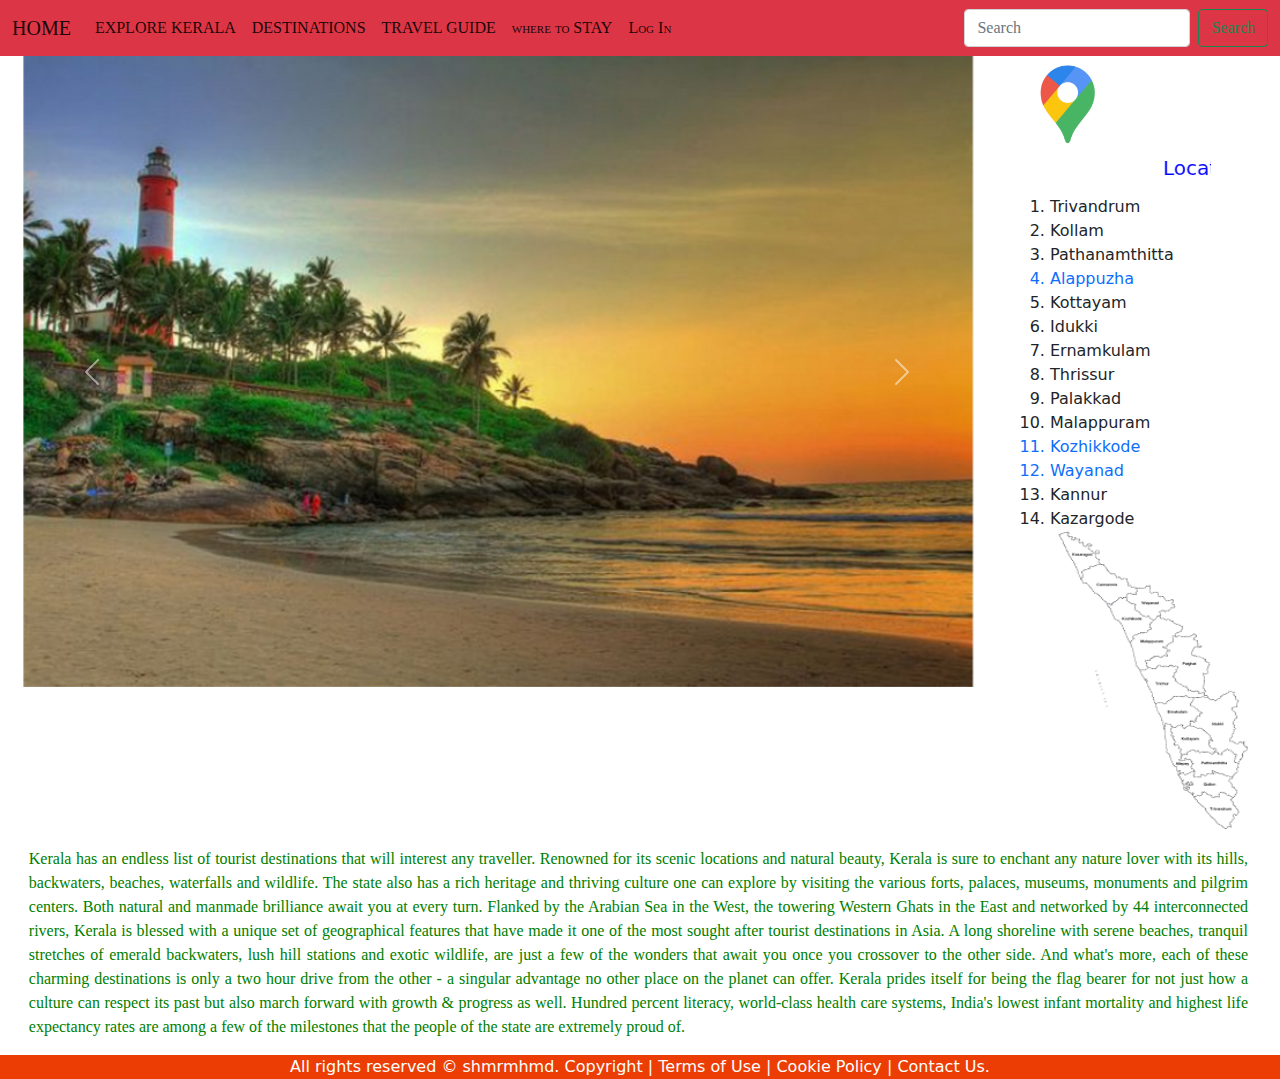
<file: index.html>
<!DOCTYPE html>
<html lang="en">
<head>
    <meta charset="UTF-8">
    <meta http-equiv="X-UA-Compatible" content="IE=edge">
    <meta name="viewport" content="width=device-width, initial-scale=1.0">
    <title>Kerala Tourism</title>
    <link rel="stylesheet" href="./style.css">
    <link rel="stylesheet" href="./bootstrap.min.css">
    <script src="https://cdn.jsdelivr.net/npm/@popperjs/core@2.10.2/dist/umd/popper.min.js" integrity="sha384-7+zCNj/IqJ95wo16oMtfsKbZ9ccEh31eOz1HGyDuCQ6wgnyJNSYdrPa03rtR1zdB" crossorigin="anonymous"></script>
<script src="https://cdn.jsdelivr.net/npm/bootstrap@5.1.3/dist/js/bootstrap.min.js" integrity="sha384-QJHtvGhmr9XOIpI6YVutG+2QOK9T+ZnN4kzFN1RtK3zEFEIsxhlmWl5/YESvpZ13" crossorigin="anonymous"></script>
</head>
<body>
  
     <nav class="navbar navbar-expand-lg navbar-light bg-danger ">
        <div class="container-fluid">
          <a class="navbar-brand" href="#">HOME</a>
          <button class="navbar-toggler" type="button" data-bs-toggle="collapse" data-bs-target="#navbarTogglerDemo02" aria-controls="navbarTogglerDemo02" aria-expanded="false" aria-label="Toggle navigation">
            <span class="navbar-toggler-icon"></span>
          </button>
          <div class="collapse navbar-collapse" id="navbarTogglerDemo02">
            <ul class="navbar-nav me-auto mb-2 mb-lg-0">
              <li class="nav-item">
                
                <a class="nav-link active" aria-current="page" href="#" >EXPLORE KERALA</a>
              </li>
              <li class="nav-item">
                <a class="nav-link active" href="districts.html">DESTINATIONS</a>
              </li>
              <li class="nav-item">
                <a class="nav-link active"  href="#">TRAVEL GUIDE</a>
              </li>
              <li> 
                <li class="nav-item">
                  <a class="nav-link active"  href="https://www.makemytrip.com/hotels/">where to STAY
                   </a></li>
                  <li class="nav-item">
                    <a class="nav-link active"  href="./login.html">Log In</a></li>
            </ul>
            <form class="d-flex">
              <input class="form-control me-2" type="search" placeholder="Search" aria-label="Search">
              <button class="btn btn-outline-success" type="submit">Search</button>
            </form>
          </div>
        </div>
      </nav> 
      <!-- carouser starts here -->
 <div class="row">
<div class="col-lg-9 myMargin">
      <div id="carouselExampleControls" class="carousel slide" data-bs-ride="carousel">
        <div class="carousel-inner">
          <div class="carousel-item active">
            <img src="./images/kovalam.png" class="d-block w-100" alt="...">
          </div>
          <div class="carousel-item">
            <img src="./images/munnar.jpg" class="d-block w-100" alt="...">
          </div>
          <div class="carousel-item">
            <img src="./images/elephant.jpg" class="d-block w-100" alt="...">
          </div>
        </div>
        <button class="carousel-control-prev" type="button" data-bs-target="#carouselExampleControls" data-bs-slide="prev">
          <span class="carousel-control-prev-icon" aria-hidden="true"></span>
          <span class="visually-hidden">Previous</span>
        </button>
        <button class="carousel-control-next" type="button" data-bs-target="#carouselExampleControls" data-bs-slide="next">
          <span class="carousel-control-next-icon" aria-hidden="true"></span>
          <span class="visually-hidden">Next</span>
        </button>
      </div>
    </div>
  <div class="col-lg-2">
    <img src="./images/googlemaps.jfif" alt="logo" height="100px" width="100px">
    <a href="https://www.google.co.in/maps"><marquee><h5>Locate your Destination </marquee>  </h5></a>
    <ol>
      <li>Trivandrum</li>
      <li>Kollam</li>
      <li>Pathanamthitta</li>
      <a href=""><li>Alappuzha</li></a>
      <li>Kottayam</li>
      <li>Idukki</li>
      <li>Ernamkulam</li>
      <li>Thrissur</li>
      <li>Palakkad</li>
      <li>Malappuram</li>
      <a href="calicut.html"><li>Kozhikkode</li></a>
      <a href="wayanad.html"><li>Wayanad</li></a>
      <li>Kannur</li>
      <li>Kazargode</li>
      <img src="./images/keralamap.png" alt="logo" height="300px" width="200px">
    </ol>
    </div>
    </div>
    <p class="about">
      
      Kerala has an endless list of tourist destinations that will interest any traveller. Renowned for its scenic locations and natural beauty, Kerala is sure to enchant any nature lover with its hills, backwaters, beaches, waterfalls and wildlife. The state also has a rich heritage and thriving culture one can explore by visiting the various forts, palaces, museums, monuments and pilgrim centers. Both natural and manmade brilliance await you at every turn.
      Flanked by the Arabian Sea in the West, the towering Western Ghats in the East and networked by 44 interconnected rivers, Kerala is blessed with a unique set of geographical features that have made it one of the most sought after tourist destinations in Asia. A long shoreline with serene beaches, tranquil stretches of emerald backwaters, lush hill stations and exotic wildlife, are just a few of the wonders that await you once you crossover to the other side. And what's more, each of these charming destinations is only a two hour drive from the other - a singular advantage no other place on the planet can offer.

Kerala prides itself for being the flag bearer for not just how a culture can respect its past but also march forward with growth & progress as well. Hundred percent literacy, world-class health care systems, India's lowest infant mortality and highest life expectancy rates are among a few of the milestones that the people of the state are extremely proud of.
    </p>
              </body>
              <footer id="foot">
                
                All rights reserved © shmrmhmd. Copyright | Terms of Use | Cookie Policy | Contact Us.
            
              </footer>
</html>
</file>
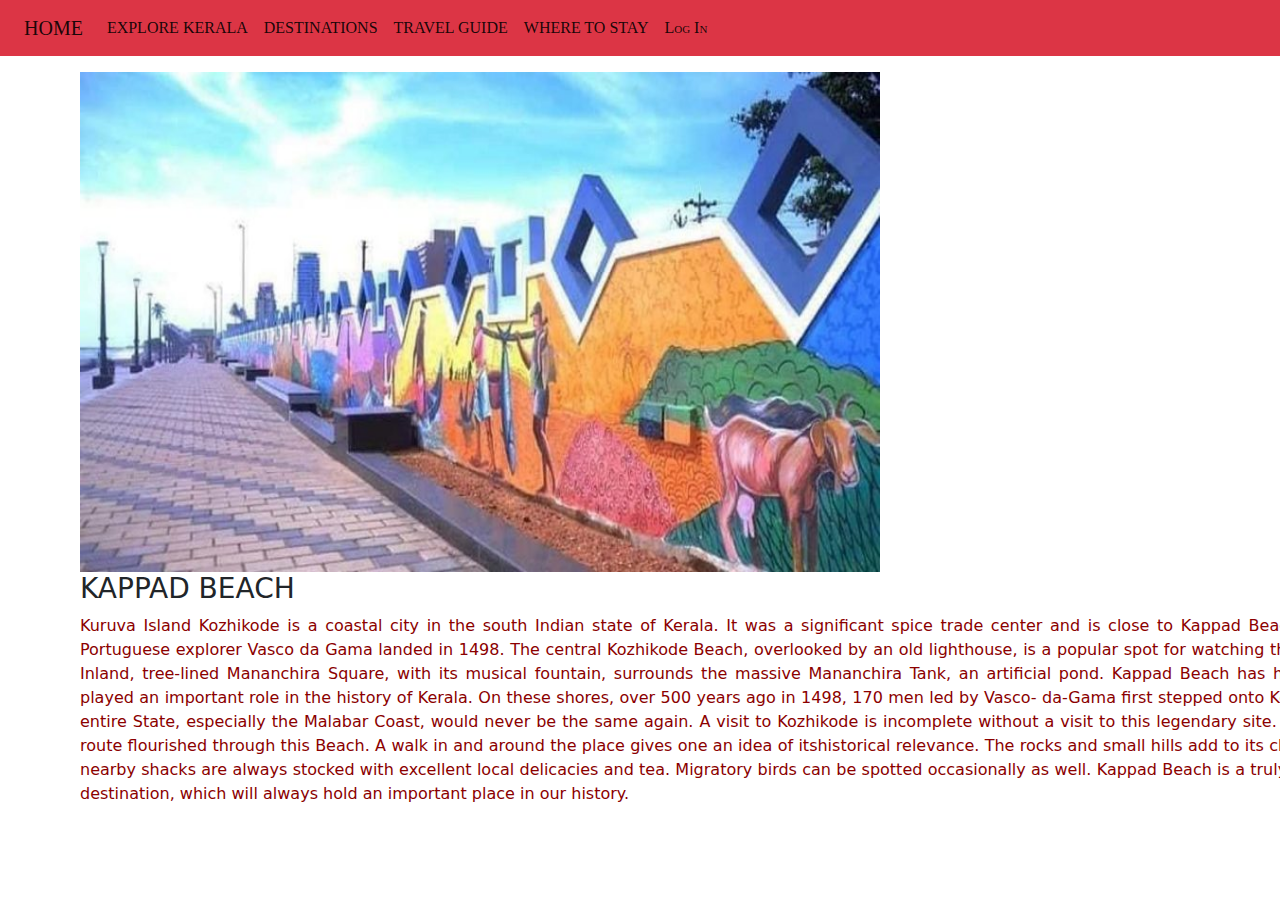
<file: calicut.html>
<!DOCTYPE html>
<html lang="en">
<head>
    <meta charset="UTF-8">
    <meta http-equiv="X-UA-Compatible" content="IE=edge">
    <meta name="viewport" content="width=, initial-scale=1.0">
    <title>Document</title>
    <link rel="stylesheet" href="style.css">
    <link rel="stylesheet" href="./bootstrap.min.css">
</head>
<body>
  <div class="row">
    <nav class="navbar navbar-expand-lg navbar-light bg-danger ">
        <div class="container-fluid">
          <a class="navbar-brand" href="./index.html">HOME</a>
          <button class="navbar-toggler" type="button" data-bs-toggle="collapse" data-bs-target="#navbarTogglerDemo02" aria-controls="navbarTogglerDemo02" aria-expanded="false" aria-label="Toggle navigation">
            <span class="navbar-toggler-icon"></span>
          </button>
          <div class="collapse navbar-collapse" id="navbarTogglerDemo02">
            <ul class="navbar-nav me-auto mb-2 mb-lg-0">
              <li class="nav-item">
                
                <a class="nav-link active" aria-current="page" href="#" >EXPLORE KERALA</a>
              </li>
              <li class="nav-item">
                <a class="nav-link active" href="districts.html">DESTINATIONS</a>
              </li>
              <li class="nav-item">
                <a class="nav-link active"  href="#">TRAVEL GUIDE</a>
              </li>
              <li> 
                <li class="nav-item">
                  <a class="nav-link active"  href="#">WHERE TO STAY
                   </a></li>
                  <li class="nav-item">
                    <a class="nav-link active"  href="./login.html">Log In</a></li>
            </ul>
            </div>
            </div>
        </nav>
        <div class="wayanad-image">

<img src="./images/calicut.jpg" alt="" height="500px" width="800">
<h3>KAPPAD BEACH</h3>
<p id="wayanad-para">Kuruva Island
    
    Kozhikode is a coastal city in the south Indian state of Kerala. It was a significant spice trade center and is close to Kappad Beach, where Portuguese explorer Vasco da Gama landed in 1498. The central Kozhikode Beach, overlooked by an old lighthouse, is a popular spot for watching the sunset. Inland, tree-lined Mananchira Square, with its musical fountain, surrounds the massive Mananchira Tank, an artificial pond.
    Kappad Beach has historically played an important role in the history of Kerala. On these shores, over 500 years ago in 1498, 170 men led by Vasco- da-Gama first stepped onto Kerala. The entire State, especially the Malabar Coast, would never be the same again.

    A visit to Kozhikode is incomplete without a visit to this legendary site. The spice route flourished through this Beach. A walk in and around the place gives one an idea of itshistorical relevance. The rocks and small hills add to its charm. The nearby shacks are always stocked with excellent local delicacies and tea. Migratory birds can be spotted occasionally as well. Kappad Beach is a truly majestic destination, which will always hold an important place in our history.
</p>

</div>
</body>
</div>

        </body>
        </html>
</file>
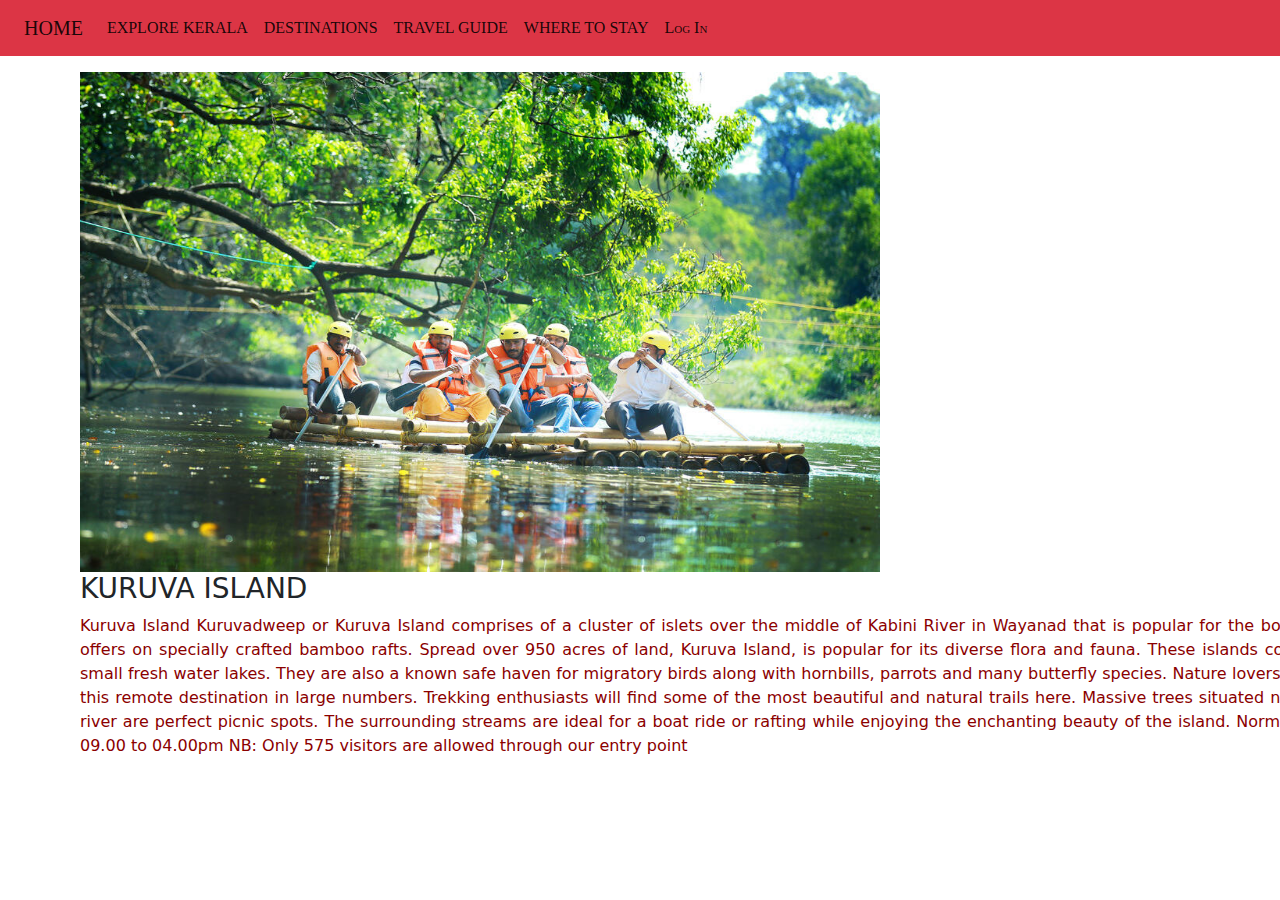
<file: wayanad.html>
<!DOCTYPE html>
<html lang="en">
<head>
    <meta charset="UTF-8">
    <meta http-equiv="X-UA-Compatible" content="IE=edge">
    <meta name="viewport" content="width=, initial-scale=1.0">
    <title>Document</title>
    <link rel="stylesheet" href="style.css">
    <link rel="stylesheet" href="./bootstrap.min.css">
</head>
<body>
  <div class="row">
    <nav class="navbar navbar-expand-lg navbar-light bg-danger ">
        <div class="container-fluid">
          <a class="navbar-brand" href="./index.html">HOME</a>
          <button class="navbar-toggler" type="button" data-bs-toggle="collapse" data-bs-target="#navbarTogglerDemo02" aria-controls="navbarTogglerDemo02" aria-expanded="false" aria-label="Toggle navigation">
            <span class="navbar-toggler-icon"></span>
          </button>
          <div class="collapse navbar-collapse" id="navbarTogglerDemo02">
            <ul class="navbar-nav me-auto mb-2 mb-lg-0">
              <li class="nav-item">
                
                <a class="nav-link active" aria-current="page" href="#" >EXPLORE KERALA</a>
              </li>
              <li class="nav-item">
                <a class="nav-link active" href="districts.html">DESTINATIONS</a>
              </li>
              <li class="nav-item">
                <a class="nav-link active"  href="#">TRAVEL GUIDE</a>
              </li>
              <li> 
                <li class="nav-item">
                  <a class="nav-link active"  href="#">WHERE TO STAY
                   </a></li>
                  <li class="nav-item">
                    <a class="nav-link active"  href="./login.html">Log In</a></li>
            </ul>
            </div>
            </div>
        </nav>
        <div class="wayanad-image">

<img src="./images/Kuruva2.jpg" alt="" height="500px" width="800">
<h3>KURUVA ISLAND</h3>
<p id="wayanad-para">Kuruva Island
    Kuruvadweep or Kuruva Island comprises of a cluster of islets over the middle of Kabini River in Wayanad that is popular for the boat rides it offers on specially crafted bamboo rafts. Spread over 950 acres of land, Kuruva Island, is popular for its diverse flora and fauna. These islands contain two small fresh water lakes. They are also a known safe haven for migratory birds along with hornbills, parrots and many butterfly species.
    
    Nature lovers throng to this remote destination in large numbers. Trekking enthusiasts will find some of the most beautiful and natural trails here. Massive trees situated next to the river are perfect picnic spots. The surrounding streams are ideal for a boat ride or rafting while enjoying the enchanting beauty of the island. Normal Timing- 09.00 to 04.00pm
    
    NB: Only 575 visitors  are allowed through our entry point</p>

</div>
</body>
</div>

        </body>
        </html>
</file>
<file: style.css>
.container-fluid{
    font-family:Georgia, 'Times New Roman', Times, serif;
    font-variant: small-caps;
}
.container-fluid a:hover{
    background-color:yellow ;
    color:green;
    transition:0.5s ease-in-out;
}
.container-fluid a{
    color:white;
}
.login-page{
    padding-top: 8em;
}
.myMargin{
    margin:20px;
}
#foot{
    background-color: rgb(236, 62, 4);
    text-align: center;
    color:white;
}
.about{
    color:green;
    text-align: justify;
    text-decoration: solid;
    margin-left: 1.8em;
    margin-right: 2em;
    font-family:Cambria, Cochin, Georgia, Times, 'Times New Roman', serif;
}
.col-lg-2 li:hover{
    background-color: green;
    color:yellow;
    transition: .6s ease-in-out;
}
.col-lg-2 a{
    text-decoration: none;
}
.wayanad-image{
   padding-top: 1em;
    margin:2.5em;
   margin-top: 5em;
   text-align: justify;
   margin-left: 5em;
   padding-left: 2em;
}
.wayanad-image #wayanad-para{
    text-align: justify;
    color:darkred;
    
}
.col-lg-2 h5{
    color:blue;
}
</file>
